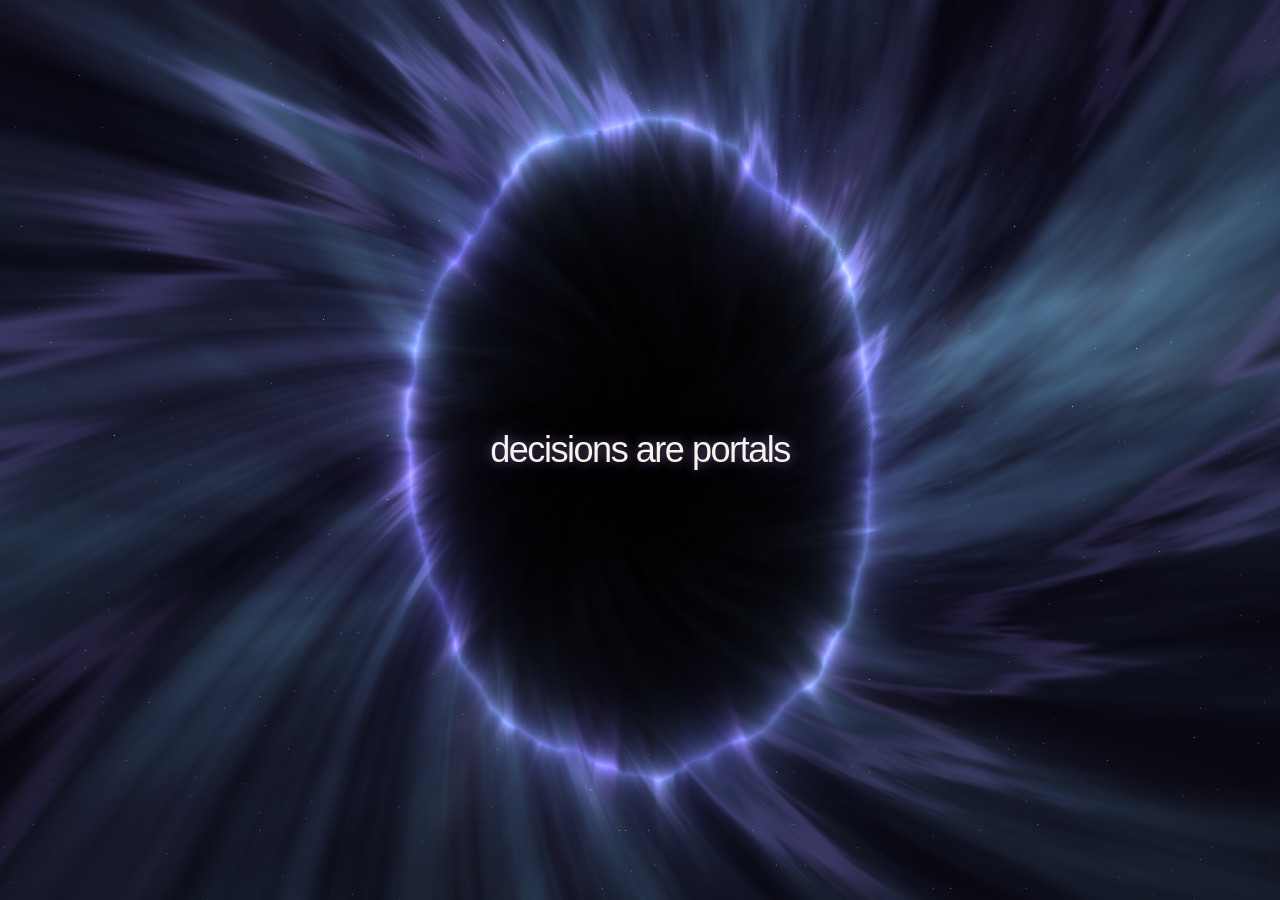
<file: index.html>
<!doctype html>
<html lang="en">
  <head>
    <meta charset="utf-8">
    <meta name="viewport" content="width=device-width,initial-scale=1">
    <meta name="theme-color" content="#05030c">
    <meta name="description" content="decisions are portals">
    <title>
      decisions are portals
    </title>
    <link rel="icon" type="image/png" href="assets/favicon.png">
    <link rel="stylesheet" href="style.css?v=14">
  </head>
  <body class="entrance">
    <canvas id="cosmos" aria-hidden="true">
    </canvas>
    <main class="entry">
      <a class="portal-link" href="/main" aria-label="Enter the portal">
        <h1>
          decisions are portals
        </h1>
      </a>
    </main>
    <div class="transition" aria-hidden="true">
    </div>
    <script src="cosmos.js?v=13">
    </script>
    <script src="settings.js?v=4">
    </script>
  </body>
</html>
</file>
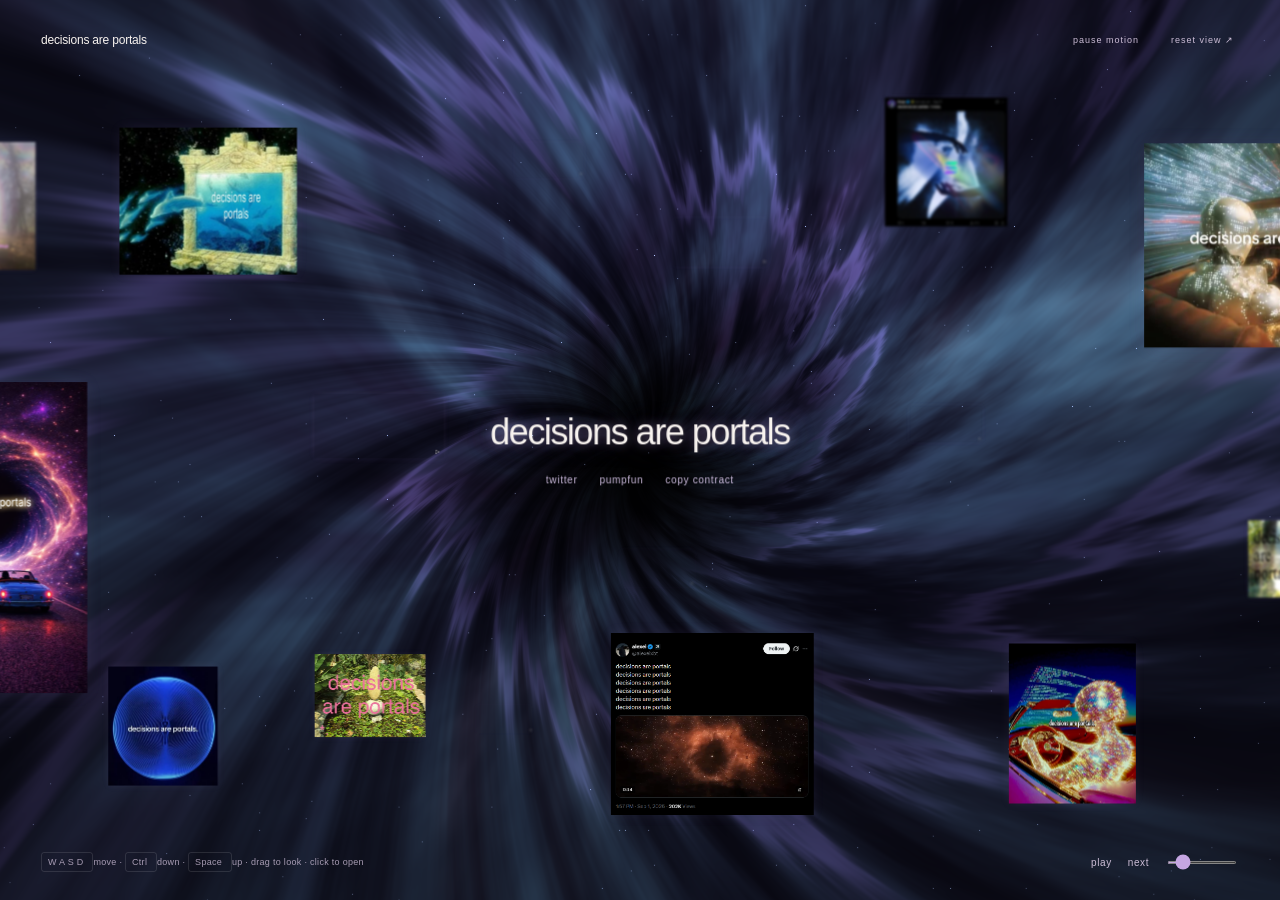
<file: main.html>
<!doctype html>
<html lang="en">
  <head>
    <meta charset="utf-8">
    <meta name="viewport" content="width=device-width,initial-scale=1">
    <meta name="theme-color" content="#05030c">
    <meta name="description" content="decisions are portals">
    <title>
      decisions are portals
    </title>
    <link rel="icon" type="image/png" href="assets/favicon.png">
    <link rel="stylesheet" href="style.css?v=14">
  </head>
  <body class="inside">
    <canvas id="cosmos" aria-hidden="true">
    </canvas>
    <header>
      <a class="wordmark" href="/" target="_top">
        decisions are portals
      </a>
      <div class="top-actions">
        <button id="motion" aria-pressed="false">
          pause motion
        </button>
        <button id="reset">
          reset view ↗
        </button>
      </div>
    </header>
    <main id="universe" aria-label="Explore floating media in three dimensions">
      <div id="media-space">
        <div class="center-message">
          <h1>
            decisions are portals
          </h1>
          <nav class="project-links" aria-label="Project links">
            <a id="twitter-link">
              twitter
            </a>
            <a id="pumpfun-link">
              pumpfun
            </a>
            <button id="copy-contract">
              copy contract
            </button>
          </nav>
        </div>
      </div>
    </main>
    <footer class="explorer-footer">
      <p class="desktop-help">
        <kbd>
          W A S D
        </kbd>
        move ·
        <kbd>
          Ctrl
        </kbd>
        down ·
        <kbd>
          Space
        </kbd>
        up · drag to look · click to open
      </p>
      <div class="music-player" aria-label="Music player">
        <span id="music-status" role="status">
        </span>
        <button id="music-toggle" aria-label="Play music">
          play
        </button>
        <button id="music-next" aria-label="Next track">
          next
        </button>
        <input id="music-volume" type="range" min="0" max="1" step="0.01" value="0.30" aria-label="Music volume">
      </div>
    </footer>
    <aside id="help" hidden>
      <h2>
        controls
      </h2>
      <p>
        W / S — forward / backward
        <br>
        A / D — left / right
        <br>
        Ctrl — down
        <br>
        Space — up
        <br>
        Drag — look around
        <br>
        Scroll — forward / backward
        <br>
        Click media — open
        <br>
        Escape — close
        <br>
        Touch: drag to look; use arrows to move.
      </p>
    </aside>
    <nav class="touch-controls" aria-label="Movement">
      <button data-move="control" aria-label="Move down">
        −
      </button>
      <button data-move="w" aria-label="Forward">
        ↑
      </button>
      <button data-move=" " aria-label="Move up">
        +
      </button>
      <button data-move="a" aria-label="Left">
        ←
      </button>
      <button data-move="s" aria-label="Backward">
        ↓
      </button>
      <button data-move="d" aria-label="Right">
        →
      </button>
    </nav>
    <dialog id="viewer" aria-label="Media viewer">
      <button id="close-viewer" aria-label="Close media">
        close ×
      </button>
      <div id="viewer-content">
      </div>
      <div class="viewer-nav">
        <button id="previous" aria-label="Previous media">
          prev
        </button>
        <span id="viewer-index">
        </span>
        <button id="next" aria-label="Next media">
          next
        </button>
      </div>
    </dialog>
    <script src="cosmos.js?v=13">
    </script>
    <script src="explore.js?v=15">
    </script>
    <script src="settings.js?v=4">
    </script>
  </body>
</html>
</file>
<file: style.css>
*{box-sizing:border-box}html,body{margin:0;width:100%;height:100%;overflow:hidden}body{background:#05030c;color:#f8f3ef;font-family:Arial,Helvetica,sans-serif}a{color:inherit;text-decoration:none}button{font:inherit;color:inherit;background:none;border:0;cursor:pointer;padding:5px}button:focus-visible,a:focus-visible{outline:1px solid #e7bdfc;outline-offset:7px}#cosmos{position:fixed;inset:0;width:100%;height:100%;pointer-events:none;background:radial-gradient(ellipse,#39214d,#101122 45%,#020207 90%)}.entry{height:100%;display:grid;place-items:center}.portal-link{position:relative;display:grid;place-items:center;padding:35px 20px;perspective:800px}.portal-link h1,.center-message h1{font-size:clamp(20.52px,2.8215vw,42.75px);font-weight:400;letter-spacing:-1.5px;white-space:nowrap;line-height:1.2;margin:0;text-shadow:0 0 12px #d7bcff70,0 0 32px #a590ea40;transform:translateZ(0);transition:transform .65s cubic-bezier(.2,.7,.2,1),text-shadow .65s,color .65s}.portal-link:hover h1,.portal-link:focus-visible h1,.center-message h1:hover{transform:translateZ(55px);color:#fff;text-shadow:0 0 9px #fff9,0 0 24px #dbb7ffd0,0 0 60px #b488ff9c}.transition{position:fixed;inset:0;z-index:99;background:#eee3ff;opacity:0;pointer-events:none;transition:opacity .8s .2s}.entering .portal-link{transition:transform 1s,filter 1s;transform:scale(3);filter:blur(10px)}.entering .transition{opacity:1}header,footer{position:fixed;left:3.2vw;right:3.2vw;z-index:20000;display:flex;align-items:center;justify-content:space-between;pointer-events:none}header{top:30px}header a,header button,footer button{pointer-events:auto}.wordmark{font-size:12px;letter-spacing:-.2px}.top-actions{display:flex;gap:22px}.top-actions button,footer{font-size:9px;letter-spacing:1px;color:#cdbed7}footer{bottom:24px}.desktop-help{font-size:9px;letter-spacing:.3px;opacity:.8}kbd{font:inherit;border:1px solid #ffffff25;border-radius:3px;padding:4px 6px}#universe{position:absolute;inset:0;overflow:hidden;touch-action:none;cursor:grab;user-select:none}#universe.dragging,#universe.dragging .fragment{cursor:grabbing}#media-space{position:absolute;inset:0;pointer-events:none}.fragment,.center-message{position:absolute;top:0;left:0;transform-origin:0 0;will-change:transform,filter}.fragment{padding:0;border:0;background:transparent;pointer-events:auto;opacity:1;cursor:pointer}.fragment img,.fragment video{display:block;width:100%;height:auto;max-height:620px;object-fit:contain;pointer-events:none;box-shadow:0 0 24px #b993eb14;transition:box-shadow .25s}.fragment:hover img,.fragment:hover video,.fragment:focus-visible img,.fragment:focus-visible video{box-shadow:0 0 35px #d7afff60}.video-mark{position:absolute;right:12px;bottom:12px;font-size:18px;text-shadow:0 1px 8px #000;pointer-events:none}.center-message{width:max-content;pointer-events:auto;text-align:center;perspective:800px}.touch-controls{display:none}#help-toggle{font-size:10px;color:#b5a9bd}#help{position:fixed;bottom:80px;right:3vw;padding:25px;background:#120d20ed;border:1px solid #ffffff20;z-index:21000;max-width:320px}#help h2{font-size:17px;font-weight:400}#help p{font-size:12px;line-height:2;color:#cdbed7}dialog{border:1px solid #ffffff18;background:#09060ff5;color:#fff;padding:48px 30px 20px;max-width:94vw;max-height:94dvh;overflow:auto;border-radius:4px}dialog::backdrop{background:#030108d9;backdrop-filter:blur(16px)}#close-viewer{position:absolute;right:18px;top:12px;font-size:11px;letter-spacing:1px}#viewer-content img,#viewer-content video{display:block;max-width:min(1000px,85vw);max-height:72dvh;object-fit:contain;margin:auto;filter:none;opacity:1}.viewer-nav{display:flex;justify-content:space-between;align-items:center;gap:30px;margin-top:18px;font-size:10px;letter-spacing:1px}.viewer-nav button{font-size:12px;color:#eee0fa;padding:10px 15px}.viewer-nav button:hover{text-shadow:0 0 12px #ddbeff}@media(max-width:700px){header{top:23px;left:22px;right:22px}.wordmark{font-size:10px}.portal-link h1,.center-message h1{letter-spacing:-.8px}.top-actions{gap:8px}.top-actions button{font-size:8px}footer{left:22px;right:22px;bottom:23px;justify-content:flex-end}.desktop-help{display:none}.touch-controls{position:fixed;bottom:80px;left:22px;z-index:20001;display:grid;grid-template-columns:repeat(3,36px);gap:4px}.touch-controls button{height:33px;background:#0a071780;border:1px solid #ffffff24;border-radius:4px;touch-action:none;color:#ddd0ed}dialog{padding:43px 12px 16px}}@media(prefers-reduced-motion:reduce){*,*::before,*::after{animation:none!important;transition:none!important}}


/* Hover overrides the per-frame distance blur without changing world positions. */
.fragment:hover,.fragment:focus-visible{filter:blur(0px) brightness(1.08)!important}
.center-message:hover{filter:blur(0px)!important}
.inside header a:hover,.inside header button:hover,.inside footer button:hover{color:#fff;text-shadow:0 0 12px #d7bcffb0}
/* Tiny, fast position flick; translate stays independent of the 3D transform. */
@keyframes hover-position-flick{
 0%,100%{translate:0 0}
 12%{translate:.8px -.5px}
 25%{translate:-.7px .6px}
 38%{translate:.5px .8px}
 50%{translate:-.9px -.4px}
 63%{translate:.7px .2px}
 75%{translate:-.4px -.7px}
 88%{translate:.3px .5px}
}
@media(hover:hover) and (prefers-reduced-motion:no-preference){
 .fragment:hover,.center-message h1:hover,.portal-link:hover h1{
 animation:hover-position-flick .32s linear infinite;
 }
}


/* Enlarge the media itself, preserving the camera transform and tiny wiggle. */
.fragment img,.fragment video{transition:transform .3s ease,box-shadow .25s;transform-origin:center}
.fragment:hover img,.fragment:hover video,.fragment:focus-visible img,.fragment:focus-visible video{transform:scale(1.065)}
.project-links{display:flex;justify-content:center;gap:22px;align-items:center;margin-top:17px;white-space:nowrap}
.project-links a,.project-links button{font:400 10px Arial,Helvetica,sans-serif;letter-spacing:.7px;color:#cebddf;padding:4px 0;cursor:pointer}
.project-links a:hover,.project-links button:hover{color:#fff;text-shadow:0 0 10px #d7bcff}
.project-links [aria-disabled=true]{cursor:default}
.music-player{display:flex;align-items:center;gap:16px;pointer-events:auto}
.music-player button{font-size:10px;letter-spacing:.6px;padding:6px 0;color:#cdbed7}
.music-player input{width:70px;height:3px;accent-color:#c6a6e2;cursor:pointer}
#music-status{font-size:8px;color:#ac96b7}
.portal-interior{position:fixed;inset:0;width:100%;height:100%;border:0;z-index:100000;background:#05030c}

@media(max-width:700px){.project-links{gap:16px;margin-top:14px}.project-links a,.project-links button{font-size:9px}.music-player{gap:12px}.music-player input{width:58px}}
</file>
